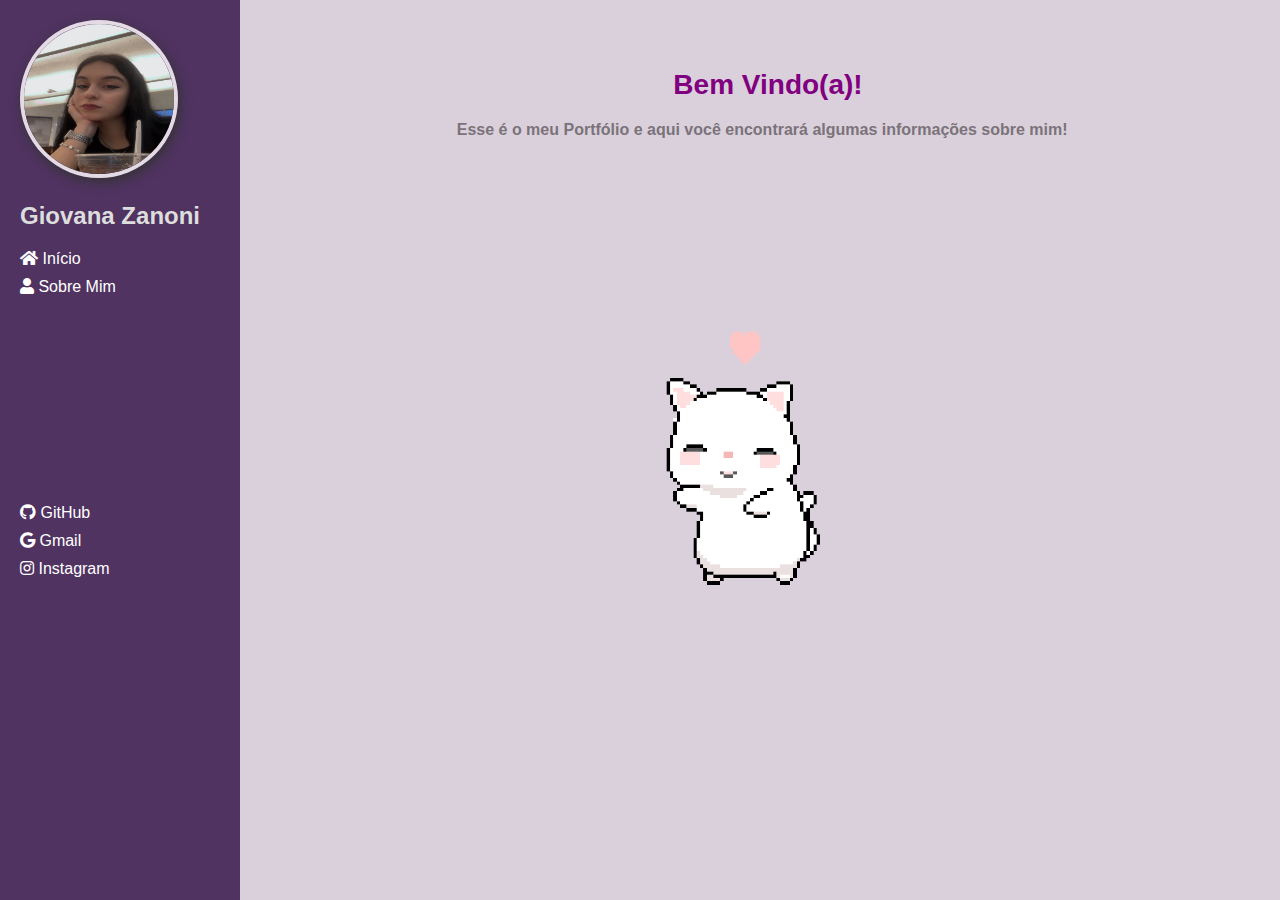
<file: portfolio/index.html>
<!DOCTYPE html>
<html lang="pt-br">
<head>
    <meta charset="UTF-8">
    <meta name="viewport" content="width=device-width, initial-scale=1.0">
    <link rel="stylesheet" href="style.css">
    <link rel="stylesheet" href="https://cdnjs.cloudflare.com/ajax/libs/font-awesome/5.15.3/css/all.min.css">
    <title>Giovana - Portfólio</title>
</head>

<body>
    <nav>
        <div class="nav-content">
            <ul>
                <li><img class="profile-pic" src="icones/minhafoto2.jpg" alt="Foto de perfil"></li>
                <li><h2>Giovana Zanoni</h2></li>
                <li><a href="index.html"><i class="fas fa-home"></i> Início</a></li>
                <li><a href="sobre.html"><i class="fas fa-user"></i> Sobre Mim</a></li>
                    <br><br><br><br><br><br><br><br><br><br><br>


                <li><a href="https://github.com/giovanazanonii" target="_blank"><i class="fab fa-github"></i> GitHub</a></li>
                <li><a href="#" target="_blank"><i class="fab fa-brands fa-google"></i> Gmail</a></li>
                <li><a href="https://www.instagram.com/gii.zc/" target="_blank"><i class="fab fa-instagram"></i> Instagram</a></li>
            </ul>
        </div>
    </nav>
    <div class="gif-container">
        <h1 class="welcome-text">Bem Vindo(a)!</h1>
        <h4 class="text">Esse é o meu Portfólio e aqui você encontrará algumas informações sobre mim!</h4>
        <img src="icones/catgif.gif">
    </div>
</body>
</html>
</file>
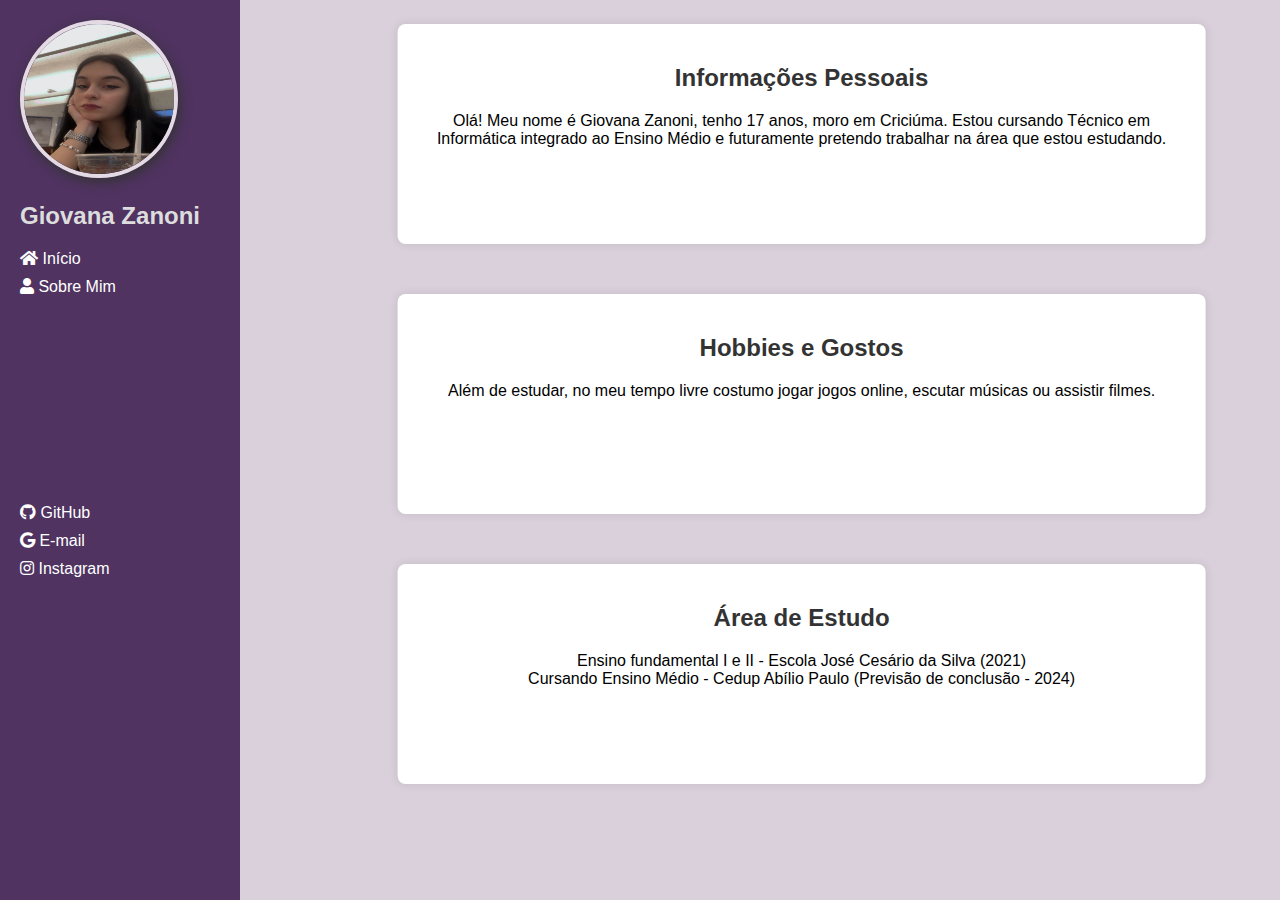
<file: portfolio/sobre.html>
<!DOCTYPE html>
<html lang="pt-br">
<head>
    <meta charset="UTF-8">
    <meta name="viewport" content="width=device-width, initial-scale=1.0">
    <link rel="stylesheet" href="sobremim.css">
    <link rel="stylesheet" href="https://cdnjs.cloudflare.com/ajax/libs/font-awesome/5.15.3/css/all.min.css">
    <title>Giovana - Portfólio</title>
</head>

<body>
    <nav>
        <div class="nav-content">
            <ul>
                <li><img class="profile-pic" src="icones/minhafoto2.jpg" alt="Foto de perfil"></li>
                <li><h2>Giovana Zanoni</h2></li>
                <li><a href="index.html"><i class="fas fa-home"></i> Início</a></li>
                <li><a href="sobre.html"><i class="fas fa-user"></i> Sobre Mim</a></li>

                <br><br><br><br><br><br><br><br><br><br><br>


                <li><a href="https://github.com/giovanazanonii" target="_blank"><i class="fab fa-github"></i> GitHub</a></li>
                <li><a href="mailto:giovanacesario54@gmail.com" target="_blank"><i class="fab fa-brands fa-google"></i> E-mail</em></a></li>
                <li><a href="https://www.instagram.com/gii.zc/" target="_blank"><i class="fab fa-instagram"></i> Instagram</a></li>
            </ul>
        </div>
    </nav>
    <main>
        <section class="info section-hover">
            <h2>Informações Pessoais</h2>
            <p>Olá! Meu nome é Giovana Zanoni, tenho 17 anos, moro em Criciúma. Estou cursando Técnico em Informática integrado ao Ensino Médio e futuramente pretendo trabalhar na área que estou estudando.<p>
        </section>
    </main>
    <main>
        <section class="gostos section-hover">
            <h2>Hobbies e Gostos</h2>
            <p>Além de estudar, no meu tempo livre costumo jogar jogos online, escutar músicas ou assistir filmes.<p>
        </section>
        <main>
            <section class="estudos section-hover">
                <h2>Área de Estudo</h2>
            Ensino fundamental I e II - Escola José Cesário da Silva (2021)<br>
            Cursando Ensino Médio - Cedup Abílio Paulo (Previsão de conclusão - 2024)
            </section>
        </main>
    </main>

    <script>
        document.addEventListener("DOMContentLoaded", function () {
            var sections = document.querySelectorAll('.section-hover');
            sections.forEach(function (section) {
                section.addEventListener('mouseover', function () {
                    this.classList.add('section-hover');
                });
                section.addEventListener('mouseout', function () {
                    this.classList.remove('section-hover');
                });
            });
        });
    </script>
</body>
</html>
</file>
<file: portfolio/style.css>
body {
    font-family: 'Arial', sans-serif;
    margin: 0;
    padding: 0;
    box-sizing: border-box;
    display: flex;
    align-items: center;
    justify-content: center;
    height: 100vh;
    background-color: #dad0db;
}

nav {
    background-color: #503361;
    color: #fff;
    padding: 20px;
    width: 200px; /* Largura da barra de navegação */
    position: fixed;
    left: 0;
    top: 0;
    height: 100%;
}

.nav-content {
    display: flex;
    flex-direction: column;
    height: 100%;
}

nav h2 {
    margin-bottom: 20px;
    color: #ddd;
}

nav ul {
    list-style-type: none;
    padding: 0;
    margin: 0;
}

nav li {
    margin-bottom: 10px;
}

nav a {
    text-decoration: none;
    color: #fff;
}

nav a:hover {
    background-color: #555;
}

main {
    flex: 1;
    padding: 20px;
}

header {
    background-color: #333;
    color: #fff;
    text-align: center;
    padding: 20px;
}

.contact {
    max-width: 800px;
    margin: 20px auto;
    padding: 20px;
    border: 1px solid #ddd;
    border-radius: 8px;
}

.projects {
    background-color: #f9f9f9;
}

.project {
    margin-bottom: 20px;
}

h2, h3 {
    color: #333;
}
.profile-pic {
    position: relative;
    width: 150px;
    height: 150px;
    border: 4px solid rgb(228, 218, 228);
    border-radius: 100px;
    box-shadow: 2px 4px 12px #333;
    overflow: hidden;
}
.gif-container img {
    width: 60%;
    height: auto;
    transform: translateX(70%);
}
.welcome-text {
    position: absolute;
    top: 50px; /* Ajuste conforme necessário para posicionar o texto */
    left: 60%;
    transform: translateX(-50%);
    font-size: 28px;
    color: purple;
}
.text{
    position: absolute;
    top: 100px;
    left: 50%;
    transform: translateX(-30%);
    color: rgb(122, 115, 122);
}
</file>
<file: portfolio/sobremim.css>
body {
    font-family: 'Arial', sans-serif;
    margin: 0;
    padding: 0;
    box-sizing: border-box;
    display: flex;
    align-items: center;
    justify-content: center;
    height: 100vh;
    background-color: #dad0db;
}

nav {
    background-color: #503361;
    color: #fff;
    padding: 20px;
    width: 200px; /* Largura da barra de navegação */
    position: fixed;
    left: 0;
    top: 0;
    height: 100%;
}

.nav-content {
    display: flex;
    flex-direction: column;
    height: 100%;
}

nav h2 {
    margin-bottom: 20px;
    color: #ddd;
}

nav ul {
    list-style-type: none;
    padding: 0;
    margin: 0;
}

nav li {
    margin-bottom: 10px;
}

nav a {
    text-decoration: none;
    color: #fff;
}

nav a:hover {
    background-color: #555;
}

main {
    flex: 1;
    padding: 20px;
}

header {
    background-color: #333;
    color: #fff;
    text-align: center;
    padding: 20px;
}

.project {
    margin-bottom: 20px;
}

h2, h3 {
    color: #333;
}
.profile-pic {
    position: relative;
    width: 150px;
    height: 150px;
    border: 4px solid rgb(228, 218, 228);
    border-radius: 100px;
    box-shadow: 2px 4px 12px #333;
    overflow: hidden;
}
main {
    text-align: center;
}

.info {
    width: 60%;
    height: 20%;
    margin: auto;
    padding: 20px;
    background-color: #fff;
    border-radius: 8px;
    box-shadow: 0 0 10px rgba(0, 0, 0, 0.1);
    position: absolute;
    top: 10%;
    left: 50%;
    transform: translate(-30%, -30%);
}
.gostos{
    width: 60%;
    height: 20%;
    margin: auto;
    padding: 20px;
    background-color: #fff;
    border-radius: 8px;
    box-shadow: 0 0 10px rgba(0, 0, 0, 0.1);
    position: absolute;
    top: 40%;
    left: 50%;
    transform: translate(-30%, -30%);
}
.estudos{
    width: 60%;
    height: 20%;
    margin: auto;
    padding: 20px;
    background-color: #fff;
    border-radius: 8px;
    box-shadow: 0 0 10px rgba(0, 0, 0, 0.1);
    position: absolute;
    top: 70%;
    left: 50%;
    transform: translate(-30%, -30%);
}
.section-hover {
    transition: box-shadow 0.3s ease;
}

.section-hover:hover {
    box-shadow: 0 0 15px rgba(0, 0, 0, 0.3);
    cursor: pointer;
}
</file>
